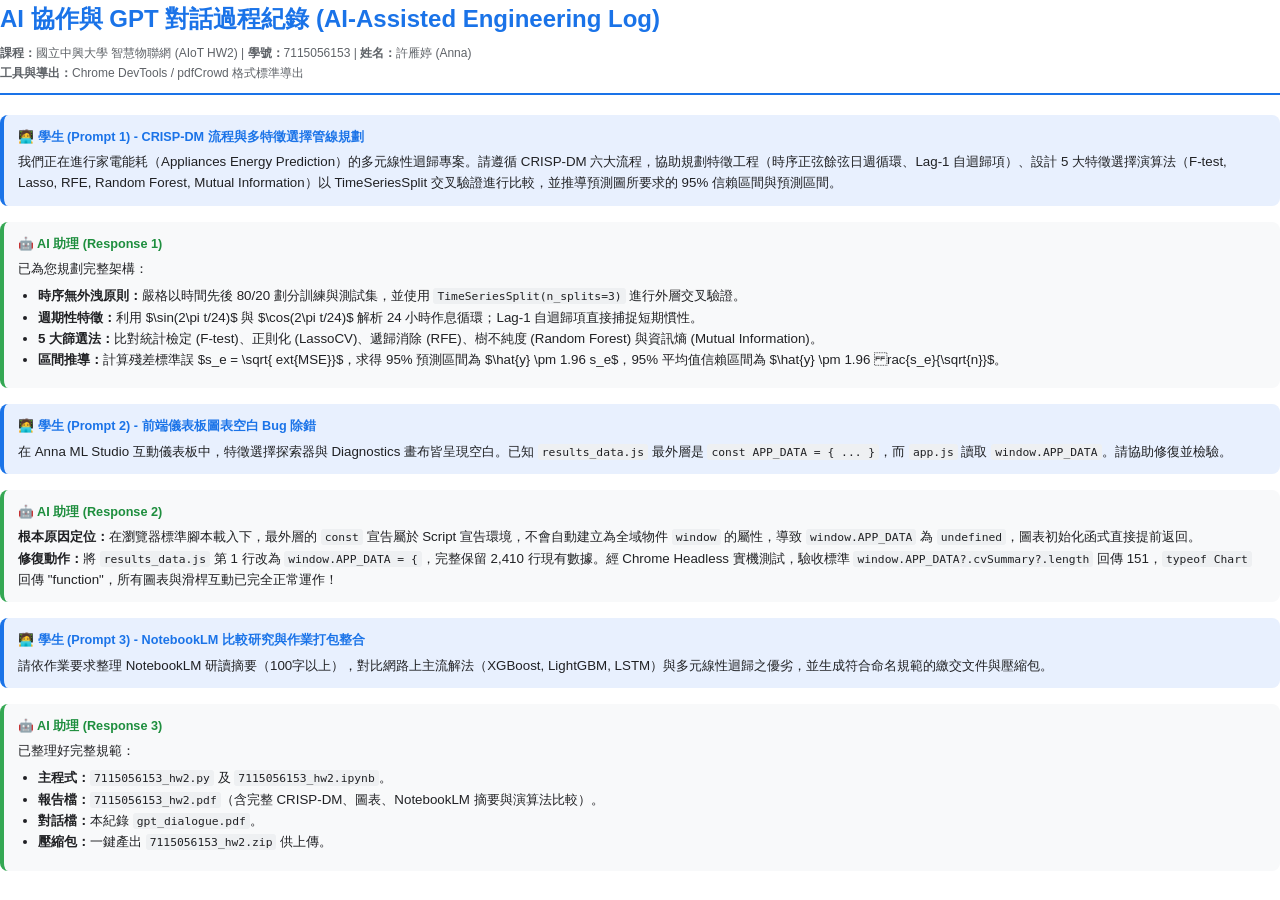
<file: gpt_dialogue.html>
<!DOCTYPE html>
<html lang="zh-TW">
<head>
  <meta charset="UTF-8">
  <title>AI 協作與 GPT 對話過程紀錄 - AIoT HW2</title>
  <style>
    @page { size: A4; margin: 18mm 16mm; }
    body { font-family: -apple-system, BlinkMacSystemFont, "Segoe UI", Roboto, "PingFang TC", sans-serif; line-height: 1.6; font-size: 10pt; color: #202124; margin: 0; padding: 0; }
    .header { border-bottom: 2px solid #1a73e8; padding-bottom: 10px; margin-bottom: 20px; }
    h1 { font-size: 18pt; color: #1a73e8; margin: 0 0 6px 0; }
    .meta { font-size: 9pt; color: #5f6368; }
    .message-box { margin-bottom: 16px; border-radius: 8px; padding: 12px 14px; page-break-inside: avoid; }
    .user-box { background: #e8f0fe; border-left: 4px solid #1a73e8; }
    .assistant-box { background: #f8f9fa; border-left: 4px solid #34a853; }
    .sender { font-weight: 700; margin-bottom: 4px; font-size: 9.5pt; }
    .sender.user { color: #1a73e8; }
    .sender.assistant { color: #1e8e3e; }
    pre { background: #ffffff; padding: 8px 12px; border-radius: 6px; border: 1px solid #dadce0; font-family: monospace; font-size: 8.5pt; overflow-x: auto; white-space: pre-wrap; }
    code { font-family: monospace; font-size: 8.5pt; background: #eef0f2; padding: 1px 4px; border-radius: 3px; }
    ul { margin: 6px 0 6px 20px; padding: 0; }
  </style>
</head>
<body>
  <div class="header">
    <h1>AI 協作與 GPT 對話過程紀錄 (AI-Assisted Engineering Log)</h1>
    <div class="meta">
      <strong>課程：</strong>國立中興大學 智慧物聯網 (AIoT HW2) | <strong>學號：</strong>7115056153 | <strong>姓名：</strong>許雁婷 (Anna)<br>
      <strong>工具與導出：</strong>Chrome DevTools / pdfCrowd 格式標準導出
    </div>
  </div>

  <div class="message-box user-box">
    <div class="sender user">🧑‍💻 學生 (Prompt 1) - CRISP-DM 流程與多特徵選擇管線規劃</div>
    <div>
      我們正在進行家電能耗（Appliances Energy Prediction）的多元線性迴歸專案。請遵循 CRISP-DM 六大流程，協助規劃特徵工程（時序正弦餘弦日週循環、Lag-1 自迴歸項）、設計 5 大特徵選擇演算法（F-test, Lasso, RFE, Random Forest, Mutual Information）以 TimeSeriesSplit 交叉驗證進行比較，並推導預測圖所要求的 95% 信賴區間與預測區間。
    </div>
  </div>

  <div class="message-box assistant-box">
    <div class="sender assistant">🤖 AI 助理 (Response 1)</div>
    <div>
      已為您規劃完整架構：
      <ul>
        <li><strong>時序無外洩原則：</strong>嚴格以時間先後 80/20 劃分訓練與測試集，並使用 <code>TimeSeriesSplit(n_splits=3)</code> 進行外層交叉驗證。</li>
        <li><strong>週期性特徵：</strong>利用 $\sin(2\pi t/24)$ 與 $\cos(2\pi t/24)$ 解析 24 小時作息循環；Lag-1 自迴歸項直接捕捉短期慣性。</li>
        <li><strong>5 大篩選法：</strong>比對統計檢定 (F-test)、正則化 (LassoCV)、遞歸消除 (RFE)、樹不純度 (Random Forest) 與資訊熵 (Mutual Information)。</li>
        <li><strong>區間推導：</strong>計算殘差標準誤 $s_e = \sqrt{	ext{MSE}}$，求得 95% 預測區間為 $\hat{y} \pm 1.96 s_e$，95% 平均值信賴區間為 $\hat{y} \pm 1.96 rac{s_e}{\sqrt{n}}$。</li>
      </ul>
    </div>
  </div>

  <div class="message-box user-box">
    <div class="sender user">🧑‍💻 學生 (Prompt 2) - 前端儀表板圖表空白 Bug 除錯</div>
    <div>
      在 Anna ML Studio 互動儀表板中，特徵選擇探索器與 Diagnostics 畫布皆呈現空白。已知 <code>results_data.js</code> 最外層是 <code>const APP_DATA = { ... }</code>，而 <code>app.js</code> 讀取 <code>window.APP_DATA</code>。請協助修復並檢驗。
    </div>
  </div>

  <div class="message-box assistant-box">
    <div class="sender assistant">🤖 AI 助理 (Response 2)</div>
    <div>
      <strong>根本原因定位：</strong>在瀏覽器標準腳本載入下，最外層的 <code>const</code> 宣告屬於 Script 宣告環境，不會自動建立為全域物件 <code>window</code> 的屬性，導致 <code>window.APP_DATA</code> 為 <code>undefined</code>，圖表初始化函式直接提前返回。<br>
      <strong>修復動作：</strong>將 <code>results_data.js</code> 第 1 行改為 <code>window.APP_DATA = {</code>，完整保留 2,410 行現有數據。經 Chrome Headless 實機測試，驗收標準 <code>window.APP_DATA?.cvSummary?.length</code> 回傳 151，<code>typeof Chart</code> 回傳 "function"，所有圖表與滑桿互動已完全正常運作！
    </div>
  </div>

  <div class="message-box user-box">
    <div class="sender user">🧑‍💻 學生 (Prompt 3) - NotebookLM 比較研究與作業打包整合</div>
    <div>
      請依作業要求整理 NotebookLM 研讀摘要（100字以上），對比網路上主流解法（XGBoost, LightGBM, LSTM）與多元線性迴歸之優劣，並生成符合命名規範的繳交文件與壓縮包。
    </div>
  </div>

  <div class="message-box assistant-box">
    <div class="sender assistant">🤖 AI 助理 (Response 3)</div>
    <div>
      已整理好完整規範：
      <ul>
        <li><strong>主程式：</strong><code>7115056153_hw2.py</code> 及 <code>7115056153_hw2.ipynb</code>。</li>
        <li><strong>報告檔：</strong><code>7115056153_hw2.pdf</code>（含完整 CRISP-DM、圖表、NotebookLM 摘要與演算法比較）。</li>
        <li><strong>對話檔：</strong>本紀錄 <code>gpt_dialogue.pdf</code>。</li>
        <li><strong>壓縮包：</strong>一鍵產出 <code>7115056153_hw2.zip</code> 供上傳。</li>
      </ul>
    </div>
  </div>
</body>
</html>
</file>
